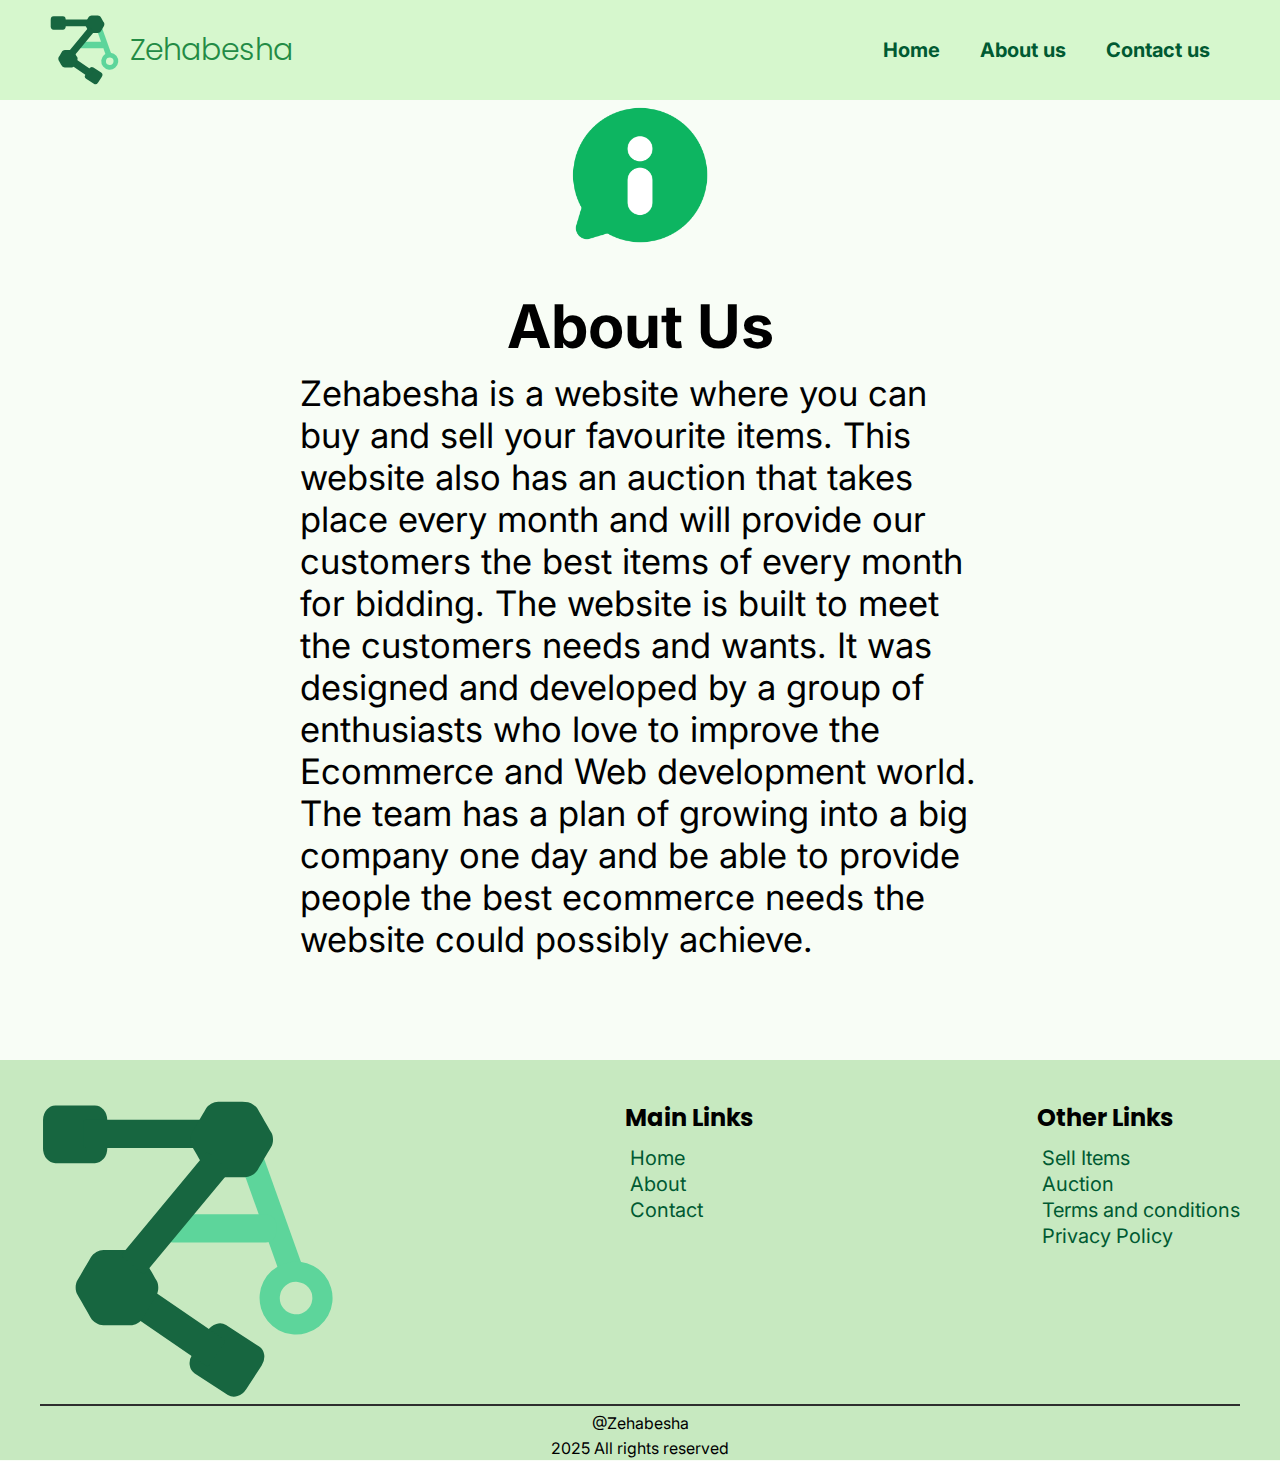
<file: about.html>
<!DOCTYPE html>
<html lang="en">
  <head>
    <meta charset="UTF-8" />
    <meta name="viewport" content="width=device-width, initial-scale=1.0" />
    <link rel="stylesheet" href="./about.css" />
    <title>About us</title>
  </head>
  <body>
    <main>
      <img
        src="./image/information.png"
        alt="info-image"
        class="about-us-image"
      />
      <h1 class="about-us-title">About Us</h1>
      <p class="about-us-text">
        Zehabesha is a website where you can buy and sell your favourite items.
        This website also has an auction that takes place every month and will
        provide our customers the best items of every month for bidding. The
        website is built to meet the customers needs and wants. It was designed
        and developed by a group of enthusiasts who love to improve the
        Ecommerce and Web development world. The team has a plan of growing into
        a big company one day and be able to provide people the best ecommerce
        needs the website could possibly achieve.
      </p>
    </main>
  </body>
</html>
<script src="./base.js"></script>
</file>
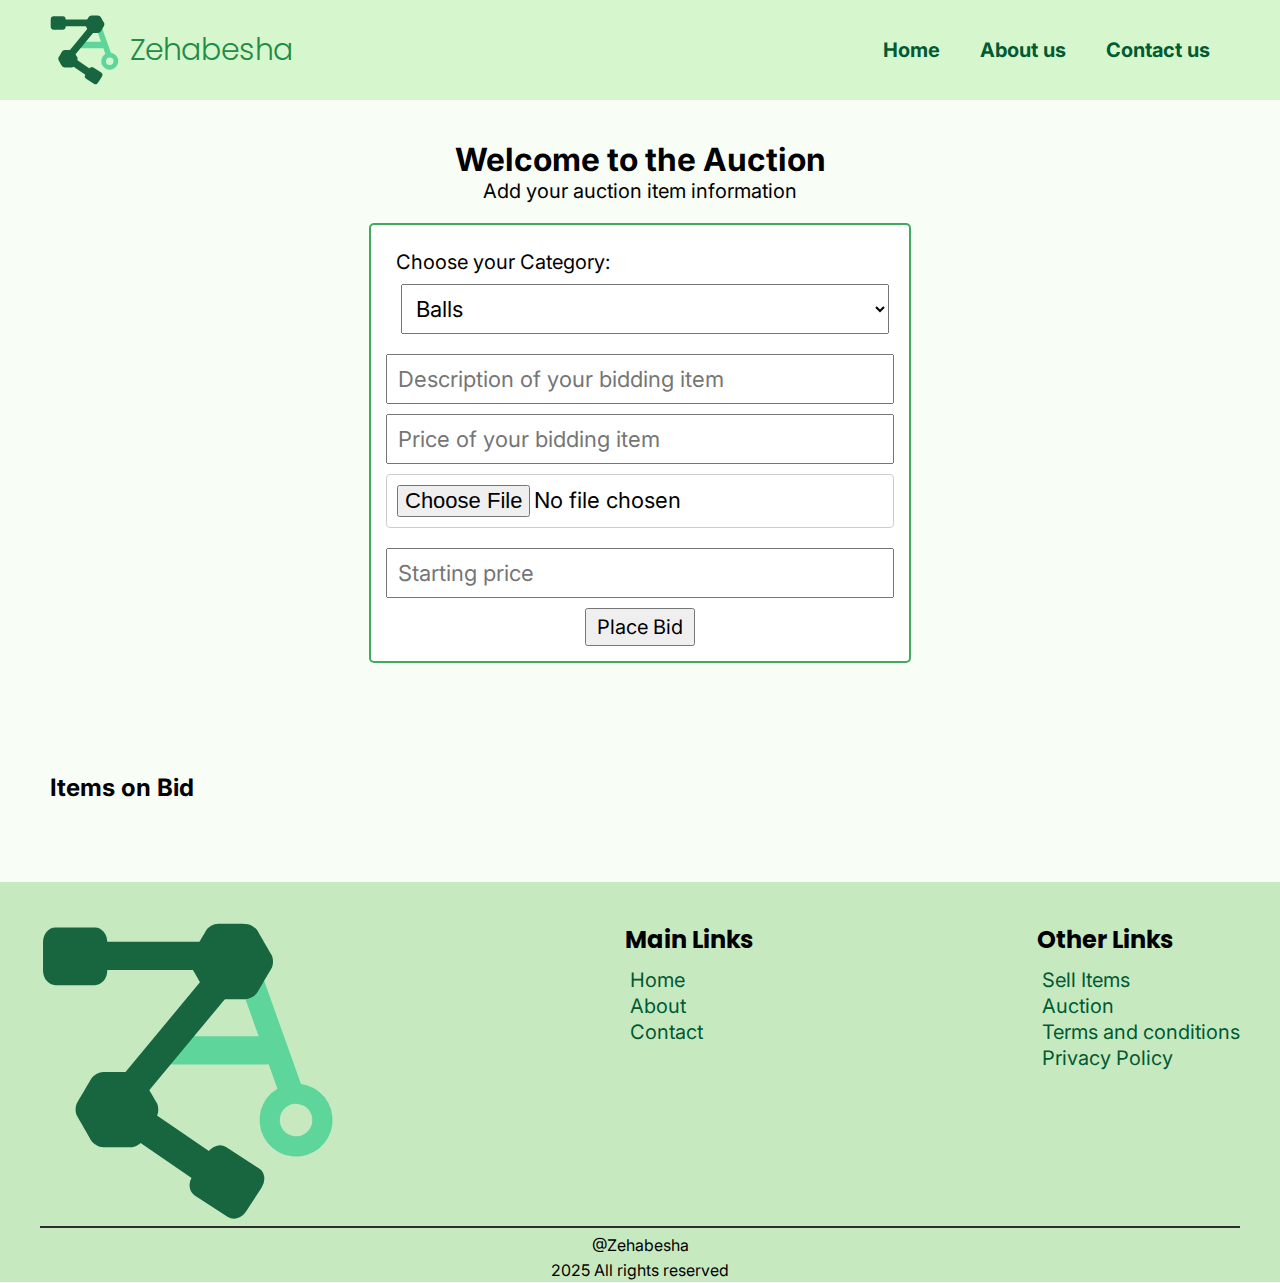
<file: auction.html>
<!DOCTYPE html>
<html lang="en">
  <head>
    <meta charset="UTF-8" />
    <meta name="viewport" content="width=device-width, initial-scale=1.0" />
    <title>Auction</title>
    <link rel="stylesheet" href="./auction.css" />
  </head>
  <body>
    <main>
      <h1>Welcome to the Auction</h1>
      <p class="add-information-text">Add your auction item information</p>
      <section class="product-list">
        <article class="product">
          <div class="selection-holder">
            <label for="category">Choose your Category: </label>

            <select
              id="input"
              class="auction-inputs category-selector"
              name="category"
              required
            >
              <option value="Balls">Balls</option>
              <option value="Clothes">Clothes</option>
              <option value="Electronics">Electronics</option>
              <option value="Kitchen Equipments">Kitchen Equipments</option>
              <option value="Laptops">Laptops</option>
              <option value="Shoes">Shoes</option>
              <option value="Watches">Watches</option>
            </select>
          </div>

          <input
            id="input"
            class="auction-inputs description-input"
            type="text"
            placeholder="Description of your bidding item"
            required
          />
          <input
            id="input"
            class="auction-inputs price-input"
            type="number"
            placeholder="Price of your bidding item"
            required
          />
          <input
            type="file"
            id="item-image"
            class="auction-inputs image-input"
            name="item-image"
            accept="image/*"
            style="
              margin-bottom: 10px;
              padding: 10px;
              border: 1px solid #ccc;
              border-radius: 4px;
            "
            required
          />
          <input
            id="input"
            class="auction-inputs starting-price-input"
            type="number"
            placeholder="Starting price"
          />
          <button class="place-bid-button">Place Bid</button>
        </article>
      </section>
    </main>

    <section class="items-on-bid-section">
      <h2 class="items-on-bid-title">Items on Bid</h2>
      <div class="items-on-bid-holder"></div>
    </section>
  </body>
</html>
<script src="./base.js"></script>
<script src="./auction.js"></script>
</file>
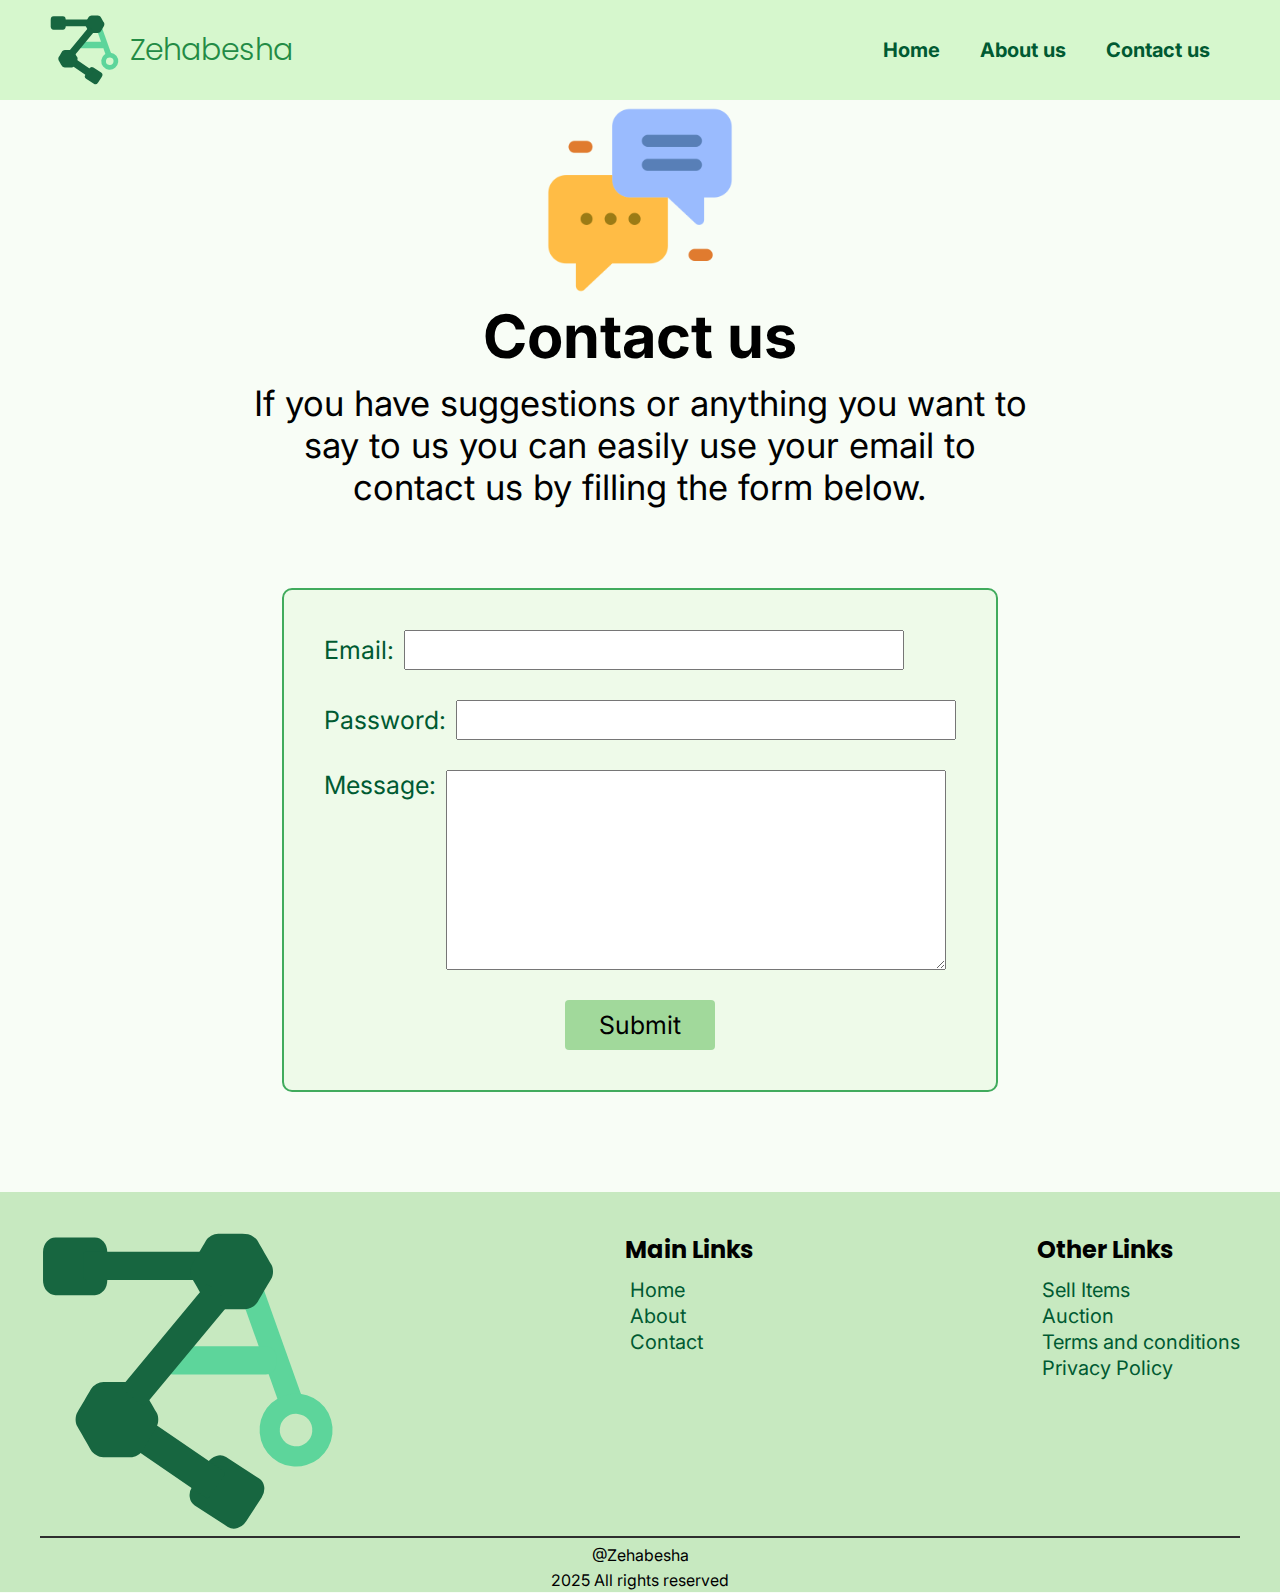
<file: contact.html>
<!DOCTYPE html>
<html lang="en">
  <head>
    <meta charset="UTF-8" />
    <meta name="viewport" content="width=device-width, initial-scale=1.0" />
    <title>Contact Us</title>
    <link rel="stylesheet" href="./contact.css" />
  </head>
  <body>
    <main>
      <img
        src="./image/contact-us.png"
        alt="contact-us-image"
        class="contact-us-image"
      />
      <h1 class="contact-us-title">Contact us</h1>
      <p class="contact-us-text">
        If you have suggestions or anything you want to say to us you can easily
        use your email to contact us by filling the form below.
      </p>
      <form class="contact-us-form">
        <div>
          <label>Email: </label>
          <input class="contact-us-inputs" type="email" />
        </div>
        <div>
          <label>Password: </label>
          <input class="contact-us-inputs" type="password" />
        </div>
        <div>
          <label>Message: </label>
          <textarea></textarea>
        </div>
        <input
          class="contact-us-inputs contact-us-submit-button"
          type="submit"
          value="Submit"
        />
      </form>
    </main>
  </body>
</html>
<script src="./base.js"></script>
</file>
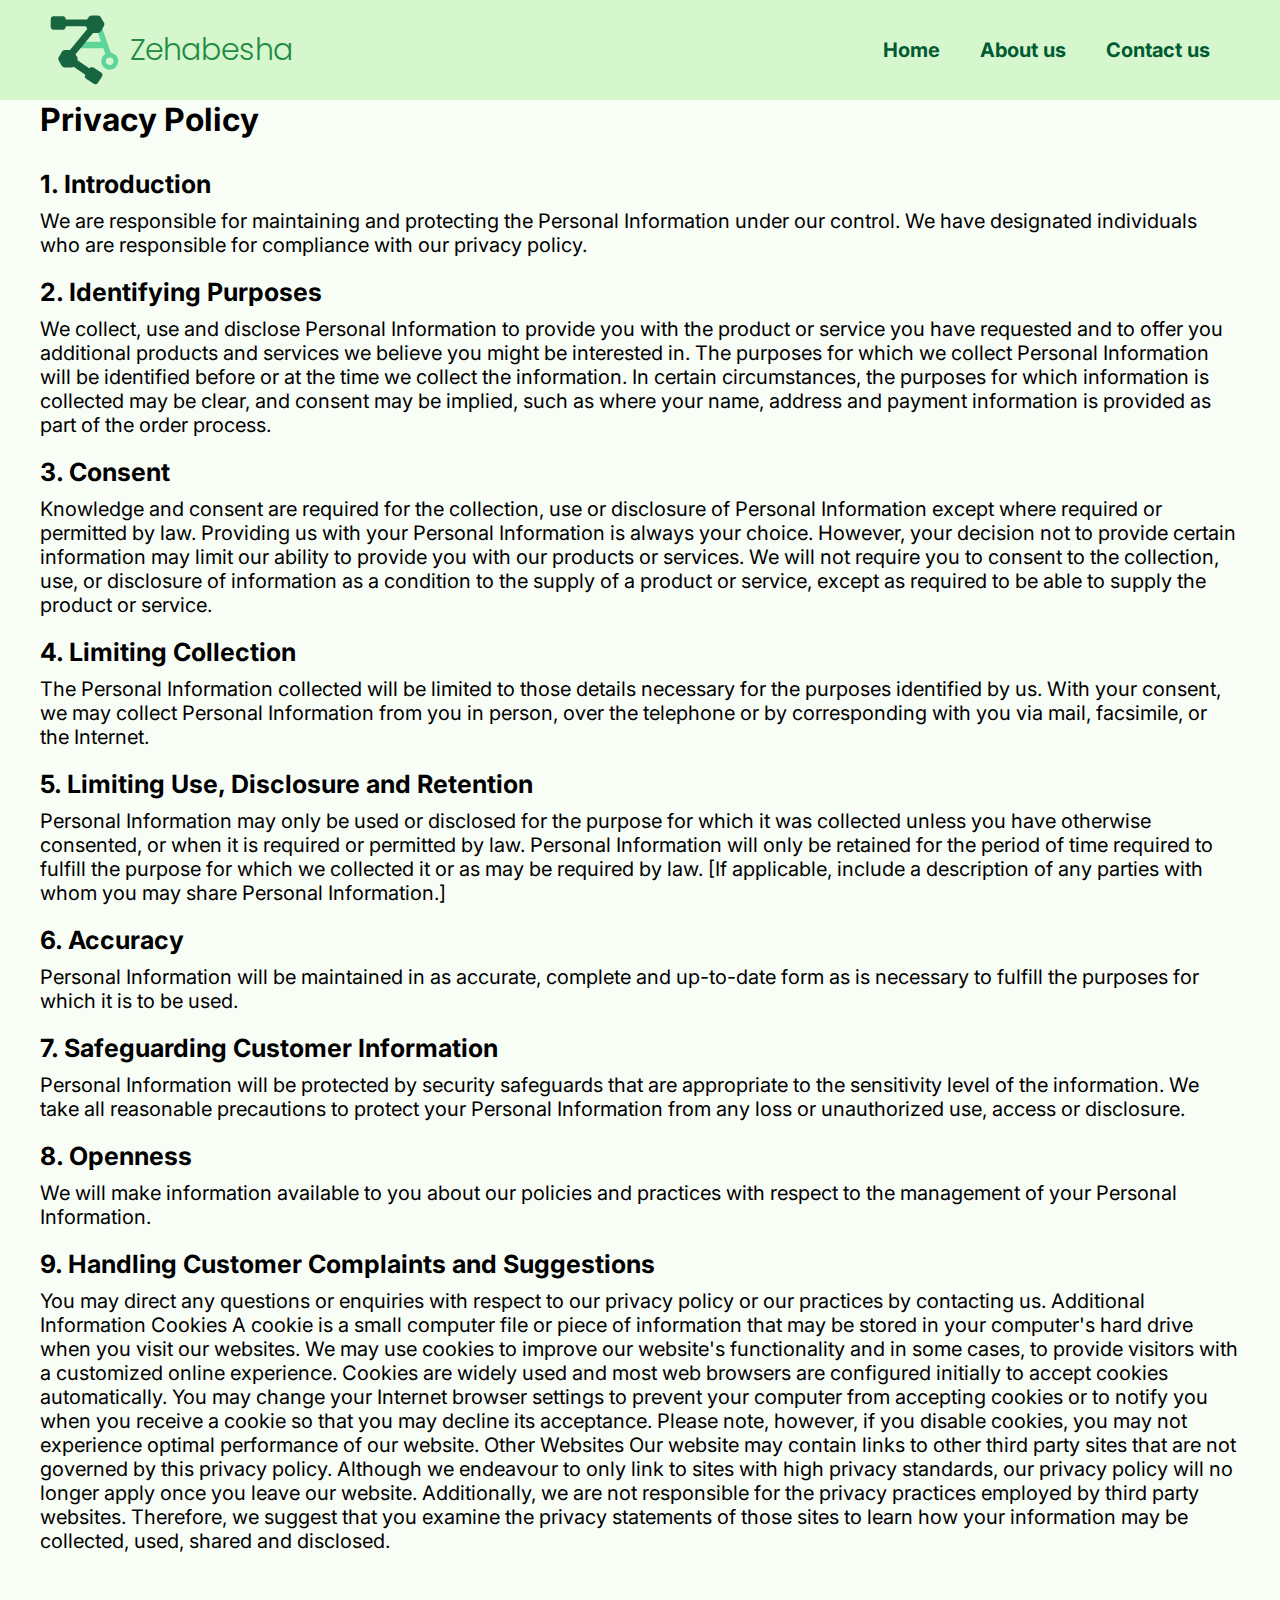
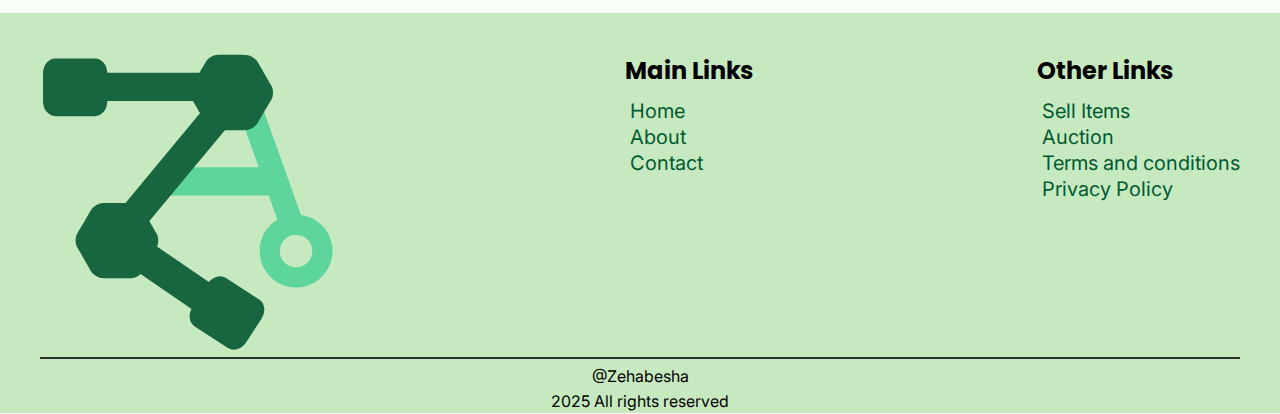
<file: privacy-policy.html>
<!DOCTYPE html>
<html>
  <head>
    <meta charset="UTF-8" />
    <meta name="viewport" content="width=device-width, initial-scale=1.0" />
    <title>Commercial Website</title>
    <link rel="stylesheet" href="./privacy-policy.css" />
  </head>
  <body>
    <h1 class="privacy-policy-title">Privacy Policy</h1>
    <p class="privacy-policy-text">
      <span>1. Introduction</span>

      We are responsible for maintaining and protecting the Personal Information
      under our control. We have designated individuals who are responsible for
      compliance with our privacy policy.

      <span>2. Identifying Purposes</span>

      We collect, use and disclose Personal Information to provide you with the
      product or service you have requested and to offer you additional products
      and services we believe you might be interested in. The purposes for which
      we collect Personal Information will be identified before or at the time
      we collect the information. In certain circumstances, the purposes for
      which information is collected may be clear, and consent may be implied,
      such as where your name, address and payment information is provided as
      part of the order process.

      <span>3. Consent</span>

      Knowledge and consent are required for the collection, use or disclosure
      of Personal Information except where required or permitted by law.
      Providing us with your Personal Information is always your choice.
      However, your decision not to provide certain information may limit our
      ability to provide you with our products or services. We will not require
      you to consent to the collection, use, or disclosure of information as a
      condition to the supply of a product or service, except as required to be
      able to supply the product or service.

      <span>4. Limiting Collection</span>

      The Personal Information collected will be limited to those details
      necessary for the purposes identified by us. With your consent, we may
      collect Personal Information from you in person, over the telephone or by
      corresponding with you via mail, facsimile, or the Internet.

      <span>5. Limiting Use, Disclosure and Retention</span>

      Personal Information may only be used or disclosed for the purpose for
      which it was collected unless you have otherwise consented, or when it is
      required or permitted by law. Personal Information will only be retained
      for the period of time required to fulfill the purpose for which we
      collected it or as may be required by law. [If applicable, include a
      description of any parties with whom you may share Personal Information.]

      <span>6. Accuracy</span>

      Personal Information will be maintained in as accurate, complete and
      up-to-date form as is necessary to fulfill the purposes for which it is to
      be used.

      <span>7. Safeguarding Customer Information</span>

      Personal Information will be protected by security safeguards that are
      appropriate to the sensitivity level of the information. We take all
      reasonable precautions to protect your Personal Information from any loss
      or unauthorized use, access or disclosure.

      <span>8. Openness</span>

      We will make information available to you about our policies and practices
      with respect to the management of your Personal Information.

      <span>9. Handling Customer Complaints and Suggestions </span>

      You may direct any questions or enquiries with respect to our privacy
      policy or our practices by contacting us. Additional Information Cookies A
      cookie is a small computer file or piece of information that may be stored
      in your computer's hard drive when you visit our websites. We may use
      cookies to improve our website's functionality and in some cases, to
      provide visitors with a customized online experience. Cookies are widely
      used and most web browsers are configured initially to accept cookies
      automatically. You may change your Internet browser settings to prevent
      your computer from accepting cookies or to notify you when you receive a
      cookie so that you may decline its acceptance. Please note, however, if
      you disable cookies, you may not experience optimal performance of our
      website. Other Websites Our website may contain links to other third party
      sites that are not governed by this privacy policy. Although we endeavour
      to only link to sites with high privacy standards, our privacy policy will
      no longer apply once you leave our website. Additionally, we are not
      responsible for the privacy practices employed by third party websites.
      Therefore, we suggest that you examine the privacy statements of those
      sites to learn how your information may be collected, used, shared and
      disclosed.
    </p>
  </body>
</html>
<script src="./base.js"></script>
</file>
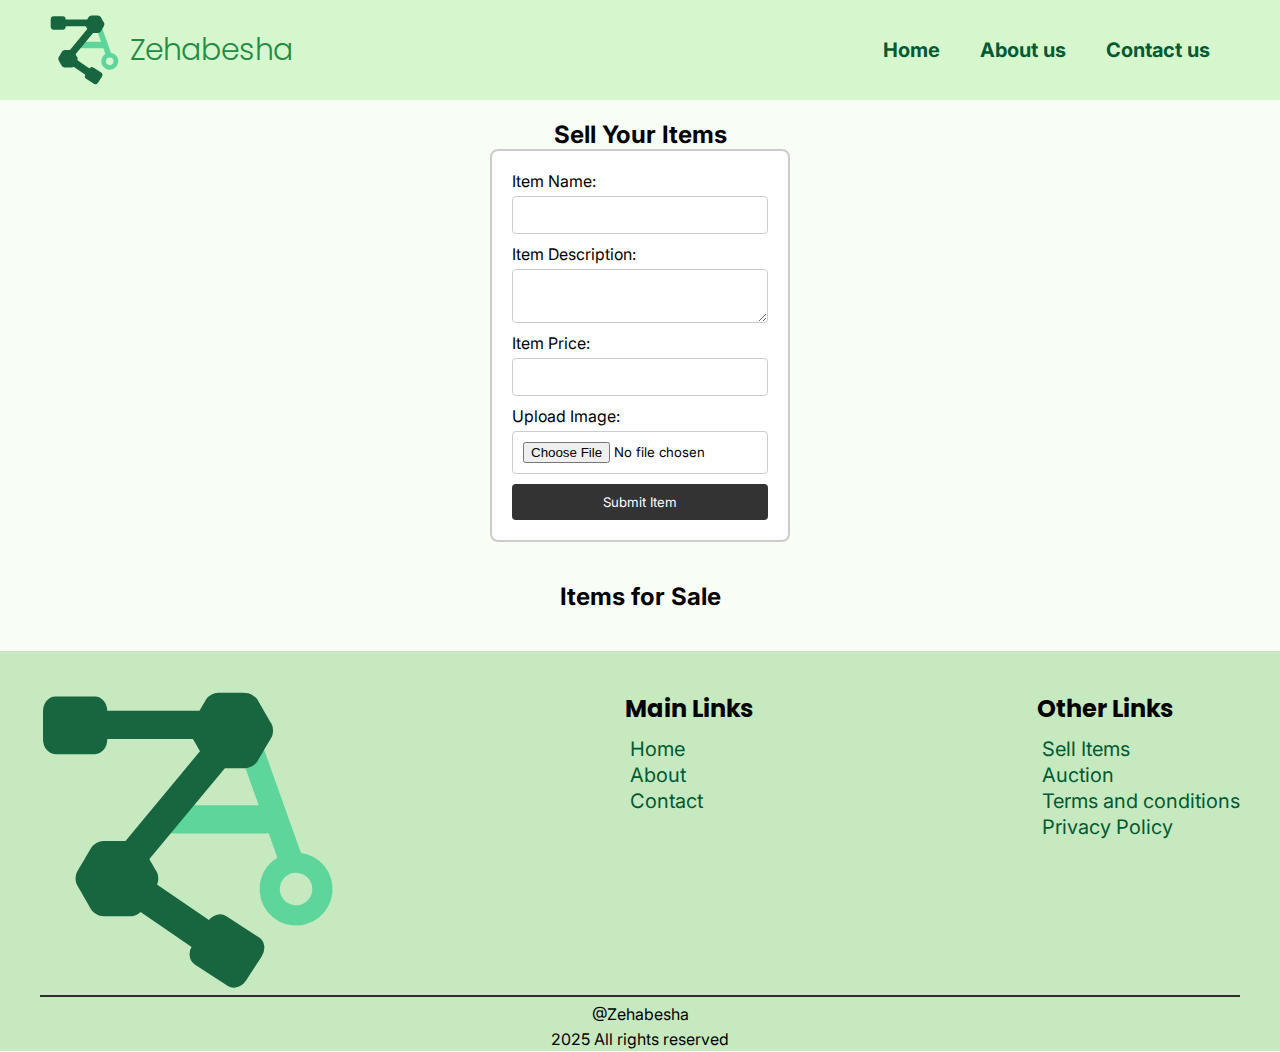
<file: selling.html>
<!DOCTYPE html>
<html lang="en">
  <head>
    <meta charset="UTF-8" />
    <meta name="viewport" content="width=device-width, initial-scale=1.0" />
    <title>Sell Items</title>
  </head>

  <body>
    <main style="padding: 20px">
      <!-- Sell Your Item Section -->
      <section id="sell">
        <h2 style="text-align: center">Sell Your Items</h2>
        <form
          id="sell-form"
          enctype="multipart/form-data"
          style="
            display: flex;
            flex-direction: column;
            width: 300px;
            margin: 0 auto;
            padding: 20px;
            border: 2px solid #ccc;
            border-radius: 8px;
            background-color: white;
          "
        >
          <label for="item-name" style="margin-bottom: 5px">Item Name:</label>
          <input
            type="text"
            id="item-name"
            name="item-name"
            required
            style="
              margin-bottom: 10px;
              padding: 10px;
              border: 1px solid #ccc;
              border-radius: 4px;
            "
          />

          <label for="item-description" style="margin-bottom: 5px"
            >Item Description:</label
          >
          <textarea
            id="item-description"
            name="item-description"
            required
            style="
              margin-bottom: 10px;
              padding: 10px;
              border: 1px solid #ccc;
              border-radius: 4px;
            "
          ></textarea>

          <label for="item-price" style="margin-bottom: 5px">Item Price:</label>
          <input
            type="number"
            id="item-price"
            name="item-price"
            required
            style="
              margin-bottom: 10px;
              padding: 10px;
              border: 1px solid #ccc;
              border-radius: 4px;
            "
          />

          <label for="item-image" style="margin-bottom: 5px"
            >Upload Image:</label
          >
          <input
            type="file"
            id="item-image"
            name="item-image"
            accept="image/*"
            required
            style="
              margin-bottom: 10px;
              padding: 10px;
              border: 1px solid #ccc;
              border-radius: 4px;
            "
          />

          <button
            type="submit"
            style="
              padding: 10px 15px;
              background-color: #333;
              color: white;
              border: none;
              border-radius: 4px;
              cursor: pointer;
            "
          >
            Submit Item
          </button>
        </form>
      </section>

      <!-- View Items Section -->
      <section id="items" style="margin-top: 40px">
        <h2 style="text-align: center">Items for Sale</h2>
        <div
          id="item-list"
          style="
            display: grid;
            grid-template-columns: repeat(auto-fill, minmax(200px, 1fr));
            gap: 20px;
            margin-top: 20px;
          "
        >
          <!-- Items will be displayed here dynamically -->
        </div>
      </section>
    </main>
    <script src="./base.js"></script>
    <script>
      // Handle the form submission
      document
        .getElementById("sell-form")
        .addEventListener("submit", function (event) {
          event.preventDefault();

          // Get form values
          const itemName = document.getElementById("item-name").value;
          const itemDescription =
            document.getElementById("item-description").value;
          const itemPrice = document.getElementById("item-price").value;
          const itemImage = document.getElementById("item-image").files[0];

          // Display the new item in the items list
          const itemList = document.getElementById("item-list");

          const itemDiv = document.createElement("div");
          itemDiv.classList.add("item");

          const itemImageURL = URL.createObjectURL(itemImage);
          itemDiv.innerHTML = `
          <div style="border: 1px solid #ccc; padding: 15px; text-align: center; border-radius: 8px;">
            <img src="${itemImageURL}" alt="${itemName}" style="width: 100%; height: auto; border-radius: 4px;" />
            <h3 style="margin-top: 10px;">${itemName}</h3>
            <p>${itemDescription}</p>
            <p style="font-weight: bold;">Price: $${itemPrice}</p>
          </div>
        `;

          itemList.appendChild(itemDiv);

          // Clear the form
          document.getElementById("sell-form").reset();
        });
    </script>
  </body>
</html>
</file>
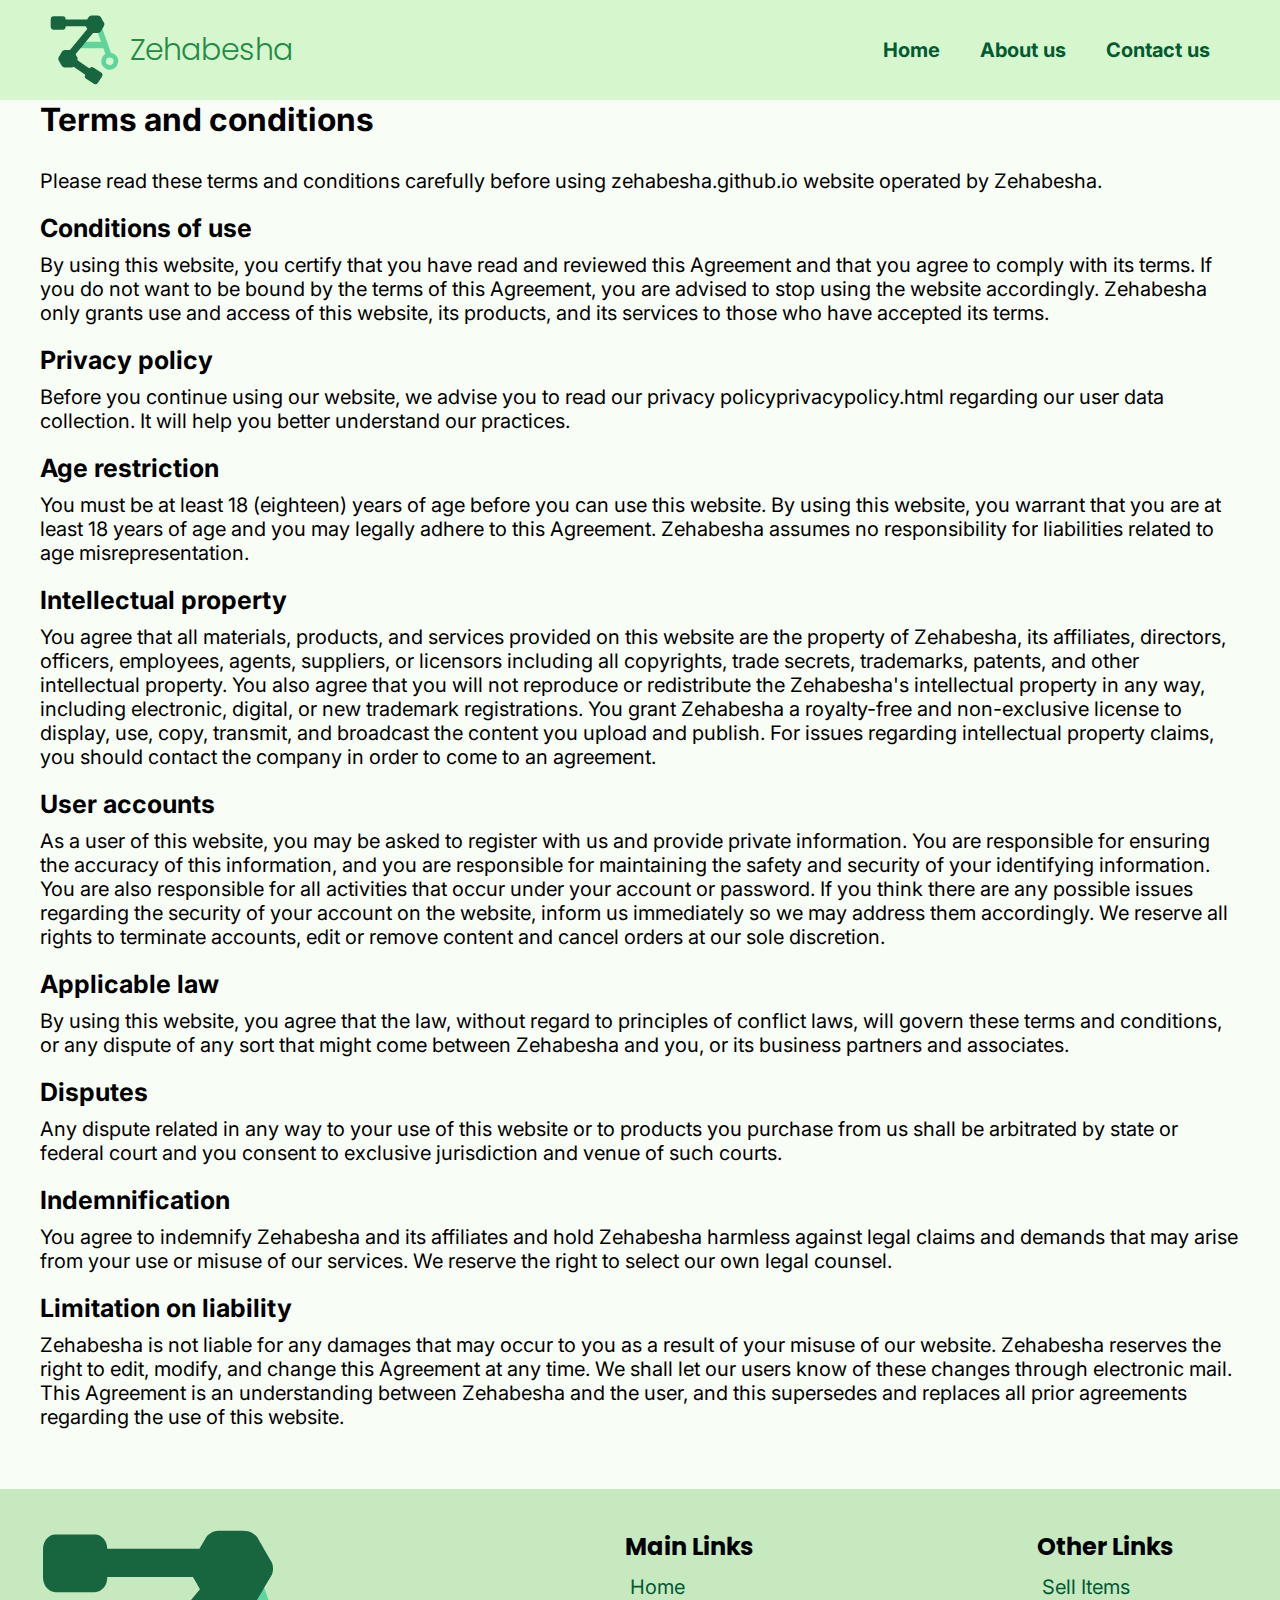
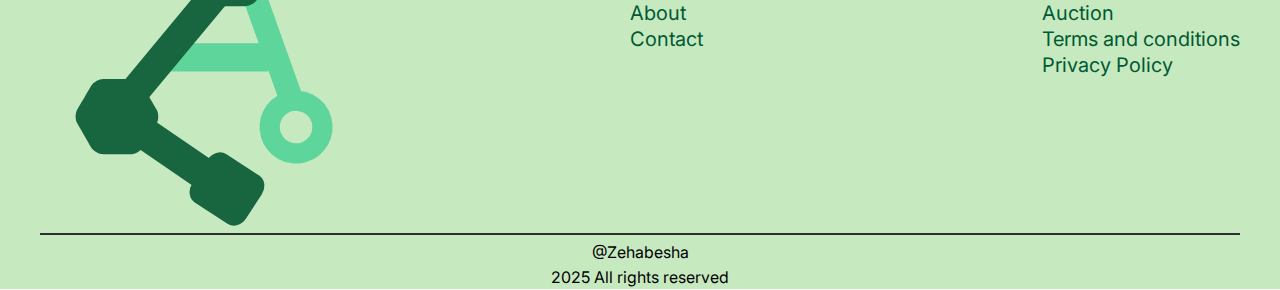
<file: terms-and-conditions.html>
<!DOCTYPE html>
<html lang="en">
  <head>
    <meta charset="UTF-8" />
    <meta name="viewport" content="width=device-width, initial-scale=1.0" />
    <link rel="stylesheet" href="./terms-and-conditions.css" />
    <title>Terms and conditions</title>
  </head>
  <body>
    <h1 class="terms-and-conditions-title">Terms and conditions</h1>

    <p class="terms-and-conditions-text">
      Please read these terms and conditions carefully before using
      zehabesha.github.io website operated by Zehabesha.
      <span>Conditions of use</span>
      By using this website, you certify that you have read and reviewed this
      Agreement and that you agree to comply with its terms. If you do not want
      to be bound by the terms of this Agreement, you are advised to stop using
      the website accordingly. Zehabesha only grants use and access of this
      website, its products, and its services to those who have accepted its
      terms.
      <span>Privacy policy</span>
      Before you continue using our website, we advise you to read our privacy
      policy<a>privacypolicy.html</a>
      regarding our user data collection. It will help you better understand our
      practices.
      <span>Age restriction</span>
      You must be at least 18 (eighteen) years of age before you can use this
      website. By using this website, you warrant that you are at least 18 years
      of age and you may legally adhere to this Agreement. Zehabesha assumes no
      responsibility for liabilities related to age misrepresentation.
      <span>Intellectual property</span>
      You agree that all materials, products, and services provided on this
      website are the property of Zehabesha, its affiliates, directors,
      officers, employees, agents, suppliers, or licensors including all
      copyrights, trade secrets, trademarks, patents, and other intellectual
      property. You also agree that you will not reproduce or redistribute the
      Zehabesha's intellectual property in any way, including electronic,
      digital, or new trademark registrations. You grant Zehabesha a
      royalty-free and non-exclusive license to display, use, copy, transmit,
      and broadcast the content you upload and publish. For issues regarding
      intellectual property claims, you should contact the company in order to
      come to an agreement.
      <span>User accounts</span>
      As a user of this website, you may be asked to register with us and
      provide private information. You are responsible for ensuring the accuracy
      of this information, and you are responsible for maintaining the safety
      and security of your identifying information. You are also responsible for
      all activities that occur under your account or password. If you think
      there are any possible issues regarding the security of your account on
      the website, inform us immediately so we may address them accordingly. We
      reserve all rights to terminate accounts, edit or remove content and
      cancel orders at our sole discretion.
      <span>Applicable law</span>
      By using this website, you agree that the law, without regard to
      principles of conflict laws, will govern these terms and conditions, or
      any dispute of any sort that might come between Zehabesha and you, or its
      business partners and associates.
      <span>Disputes </span>
      Any dispute related in any way to your use of this website or to products
      you purchase from us shall be arbitrated by state or federal court and you
      consent to exclusive jurisdiction and venue of such courts.
      <span>Indemnification </span>
      You agree to indemnify Zehabesha and its affiliates and hold Zehabesha
      harmless against legal claims and demands that may arise from your use or
      misuse of our services. We reserve the right to select our own legal
      counsel.
      <span>Limitation on liability</span>
      Zehabesha is not liable for any damages that may occur to you as a result
      of your misuse of our website. Zehabesha reserves the right to edit,
      modify, and change this Agreement at any time. We shall let our users know
      of these changes through electronic mail. This Agreement is an
      understanding between Zehabesha and the user, and this supersedes and
      replaces all prior agreements regarding the use of this website.
    </p>
  </body>
</html>
<script src="./base.js"></script>
</file>
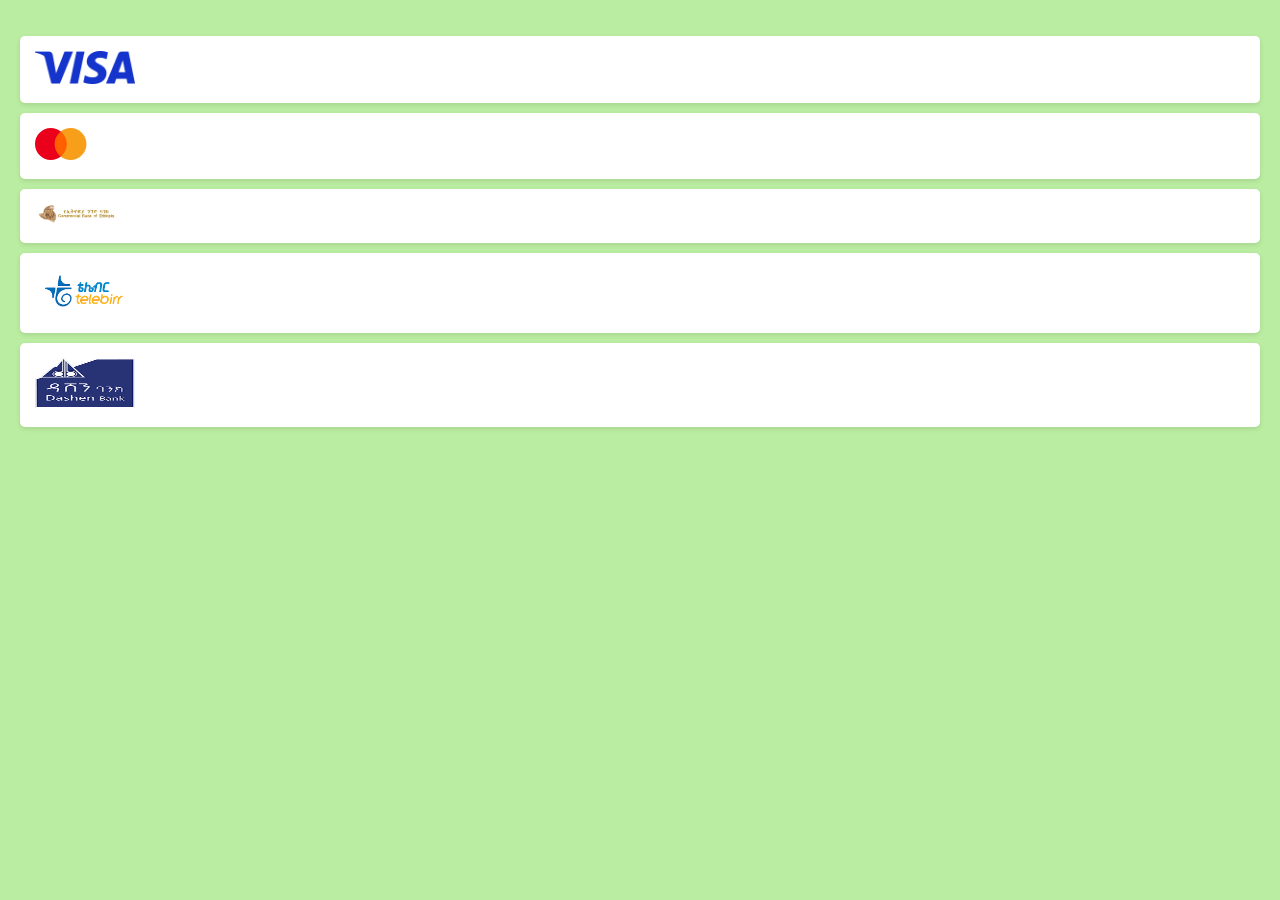
<file: image/Credit and Debit Card Companies.html>
<!DOCTYPE html>
<!-- saved from url=(0081)file:///C:/Users/PC/Desktop/zehabesh/Credit%20and%20Debit%20Card%20Companies.html -->
<html lang="en">
    <head>
        <meta http-equiv="Content-Type" content="text/html; charset=UTF-8">
    <meta name="viewport" content="width=device-width, initial-scale=1.0">
    <title>Credit and Debit Card Companies</title>
    <style>
        body {
            font-family: Arial, sans-serif;
            background-color: #f4f4f4;
            margin: 0;
            padding: 20px;
            background-color: #baeda1;
        }
        h1 {
            color: #333;
        }
        .card-list {
            list-style-type: none;
            padding: 0;
        }
        .card-item {
            background: #fff;
            margin: 10px 0;
            padding: 15px;
            border-radius: 5px;
            box-shadow: 0 2px 5px rgba(0, 0, 0, 0.1);
            transition: transform 0.2s;
        }
        .card-item:hover {
            transform: scale(1.02);
        }
    </style>
</head>
<body>
<header></header>
    <ul class="card-list">
        <li class="card-item">
            <img src="./Credit and Debit Card Companies_files/logo.png" alt="Visa Home" style=" width: 100px;"></li>
        <li class="card-item"><svg xmlns="http://www.w3.org/2000/svg" xmlns:xlink="http://www.w3.org/1999/xlink" width="52px" height="32px" viewBox="0 0 52 32" version="1.1">
            <title>MC-logo-52</title>
            <desc>Created with Sketch.</desc>
            <g id="Components---Sprint-3" stroke="none" stroke-width="1" fill="none" fill-rule="evenodd">
                <g id="assets-/-logo-/-mastercard-/-symbol">
                    <polygon id="Fill-1" fill="#FF5F00" points="18.7752605 28.537934 32.6926792 28.537934 32.6926792 3.41596003 18.7752605 3.41596003"></polygon>
                    <path d="M19.6590387,15.976947 C19.6590387,10.8803009 22.03472,6.34107274 25.7341024,3.41596003 C23.0283795,1.27638054 19.6148564,0 15.9044284,0 C7.12054904,0 0.000132546844,7.15323422 0.000132546844,15.976947 C0.000132546844,24.8006598 7.12054904,31.953894 15.9044284,31.953894 C19.6148564,31.953894 23.0283795,30.6775135 25.7341024,28.537934 C22.03472,25.6123775 19.6590387,21.0735931 19.6590387,15.976947" id="Fill-2" fill="#EB001B"></path>
                    <path d="M50.9714634,25.8771954 L50.9714634,25.257201 L50.8101981,25.257201 L50.6250744,25.6836968 L50.4395088,25.257201 L50.2782434,25.257201 L50.2782434,25.8771954 L50.3917919,25.8771954 L50.3917919,25.4094258 L50.5658701,25.8128438 L50.6838368,25.8128438 L50.857915,25.4085382 L50.857915,25.8771954 L50.9714634,25.8771954 Z M49.9504109,25.8771954 L49.9504109,25.3628264 L50.157184,25.3628264 L50.157184,25.2580887 L49.6314148,25.2580887 L49.6314148,25.3628264 L49.8377461,25.3628264 L49.8377461,25.8771954 L49.9504109,25.8771954 Z M51.4680723,15.9768139 C51.4680723,24.8005266 44.347214,31.9537609 35.5637764,31.9537609 C31.8533484,31.9537609 28.4393835,30.6773803 25.7341024,28.5378008 C29.4334848,25.6126881 31.8091661,21.07346 31.8091661,15.9768139 C31.8091661,10.8806116 29.4334848,6.34138341 25.7341024,3.41582689 C28.4393835,1.2762474 31.8533484,-0.000133141225 35.5637764,-0.000133141225 C44.347214,-0.000133141225 51.4680723,7.15310107 51.4680723,15.9768139 L51.4680723,15.9768139 Z" id="Fill-4" fill="#F79E1B"></path>
                </g>
            </g>
        </svg></li>
        <li class="card-item"><img src="./Credit and Debit Card Companies_files/logo2.a317524.582a952b08891175e981786ec3c017e5-Photoroom.png" style="
    width: 100px;
"></li>
        <li class="card-item"><img src="./Credit and Debit Card Companies_files/TeleBirr-Logo.svg" alt="TeleBirr-Logo" style="size: 100*125;width: 100px;"></li>
        <li class="card-item"><img src="./Credit and Debit Card Companies_files/Dashen-Bank-Logo-Addis-Ababa-Ethiopia.png" alt="Dashen Bank" id="logo" data-height-percentage="100" data-actual-width="150" data-actual-height="149" style="
    width: 100px;
    height: 50px;
"></li>
    </ul>

    <script>
        const cardItems = document.querySelectorAll('.card-item');
        cardItems.forEach(item => {
            item.addEventListener('click', () => {
                alert(`You clicked on ${item.textContent}`);
            });
        });
    </script>
</body>
</html>
</file>
<file: about.css>
main {
  width: 100%;
  display: flex;
  flex-direction: column;
  align-items: center;
  padding-inline: 300px;
}

.about-us-image {
  width: 150px;
  margin-bottom: 40px;
}

.about-us-title {
  font-size: 60px;
  margin-bottom: 10px;
}

.about-us-text {
  font-size: 35px;
  margin-bottom: 100px;
}
</file>
<file: auction.css>
main {
  padding: 40px;
  display: flex;
  justify-content: center;
  flex-direction: column;
  align-items: center;
}

.product-list {
  padding: 20px;
}

.product {
  background: #ffffff;
  border: 2px solid var(--dark-green);
  border-radius: 5px;
  padding: 15px;
  display: flex;
  flex-direction: column;
  align-items: center;
}

.selection-holder {
  width: 100%;
  padding: 10px;
}

.selection-holder label {
  font-size: 20px;
}

.add-information-text {
  font-size: 20px;
}

.auction-inputs {
  width: 100%;
  min-height: 40px;
  font-size: 22px;
  margin: 10px 5px 0 5px;
  padding: 10px;
}

.place-bid-button {
  margin-top: 10px;
  padding: 5px 10px;
  font-size: 20px;
}

.items-on-bid-section {
  margin: 50px;
}

.items-on-bid-holder {
  display: flex;
  flex-wrap: wrap;
  margin-top: 30px;
}

.each-items-on-bid {
  background-color: var(--lighter-green);
  width: 300px;
  height: 500px;
  display: flex;
  flex-direction: column;
  align-items: center;
  padding-block: 20px;
  border-radius: 10px;
  margin: 20px;
}

.image-on-bid {
  max-width: 90%;
  margin-bottom: 10px;
}

.continue-bid-input {
  font-size: 19px;
  padding: 5px 10px;
  margin-top: 10px;
}

.continue-bid-button {
  font-size: 18px;
  padding: 5px 15px;
  margin-top: 5px;
}
</file>
<file: contact.css>
main {
  min-height: 70vh;
  display: flex;
  flex-direction: column;
  align-items: center;
}

.contact-us-image {
  width: 200px;
}

.contact-us-title {
  font-size: 60px;
  margin-bottom: 10px;
}

.contact-us-text {
  font-size: 35px;
  margin-bottom: 80px;
  width: 800px;
  text-align: center;
}

.contact-us-form {
  background-color: var(--very-light-green);
  border: 2px solid var(--dark-green);
  border-radius: 10px;
  margin-bottom: 100px;
  padding: 40px;
}

.contact-us-form div {
  display: flex;
  align-items: center;
  margin-bottom: 30px;
}

.contact-us-form div:nth-child(3) {
  align-items: flex-start;
}

.contact-us-form label {
  font-size: 25px;
  margin-right: 10px;
  color: var(--darkest-green);
}

.contact-us-inputs {
  width: 500px;
  height: 40px;
}

.contact-us-submit-button {
  width: 150px;
  height: 50px;
  margin-left: 50%;
  transform: translateX(-50%);
  font-size: 25px;
  border: none;
  background-color: var(--light-green);
  border-radius: 4px;
  cursor: pointer;
}

.contact-us-submit-button:hover {
  background-color: var(--green);
}

.contact-us-submit-button:active {
  background-color: var(--light-green);
}

.contact-us-form textarea {
  width: 500px;
  height: 200px;
}
</file>
<file: privacy-policy.css>
.privacy-policy-title {
  margin-inline: 40px;
  margin-bottom: 30px;
}

.privacy-policy-text {
  margin-inline: 40px;
  margin-bottom: 60px;
  font-size: 20px;
}

.privacy-policy-text span {
  display: block;
  font-size: 25px;
  font-weight: bold;
  margin-block: 10px;
  margin-top: 20px;
}
</file>
<file: terms-and-conditions.css>
.terms-and-conditions-title {
  margin-inline: 40px;
  margin-bottom: 30px;
}

.terms-and-conditions-text {
  margin-inline: 40px;
  margin-bottom: 60px;
  font-size: 20px;
}

.terms-and-conditions-text span {
  display: block;
  font-size: 25px;
  font-weight: bold;
  margin-block: 10px;
  margin-top: 20px;
}
</file>
